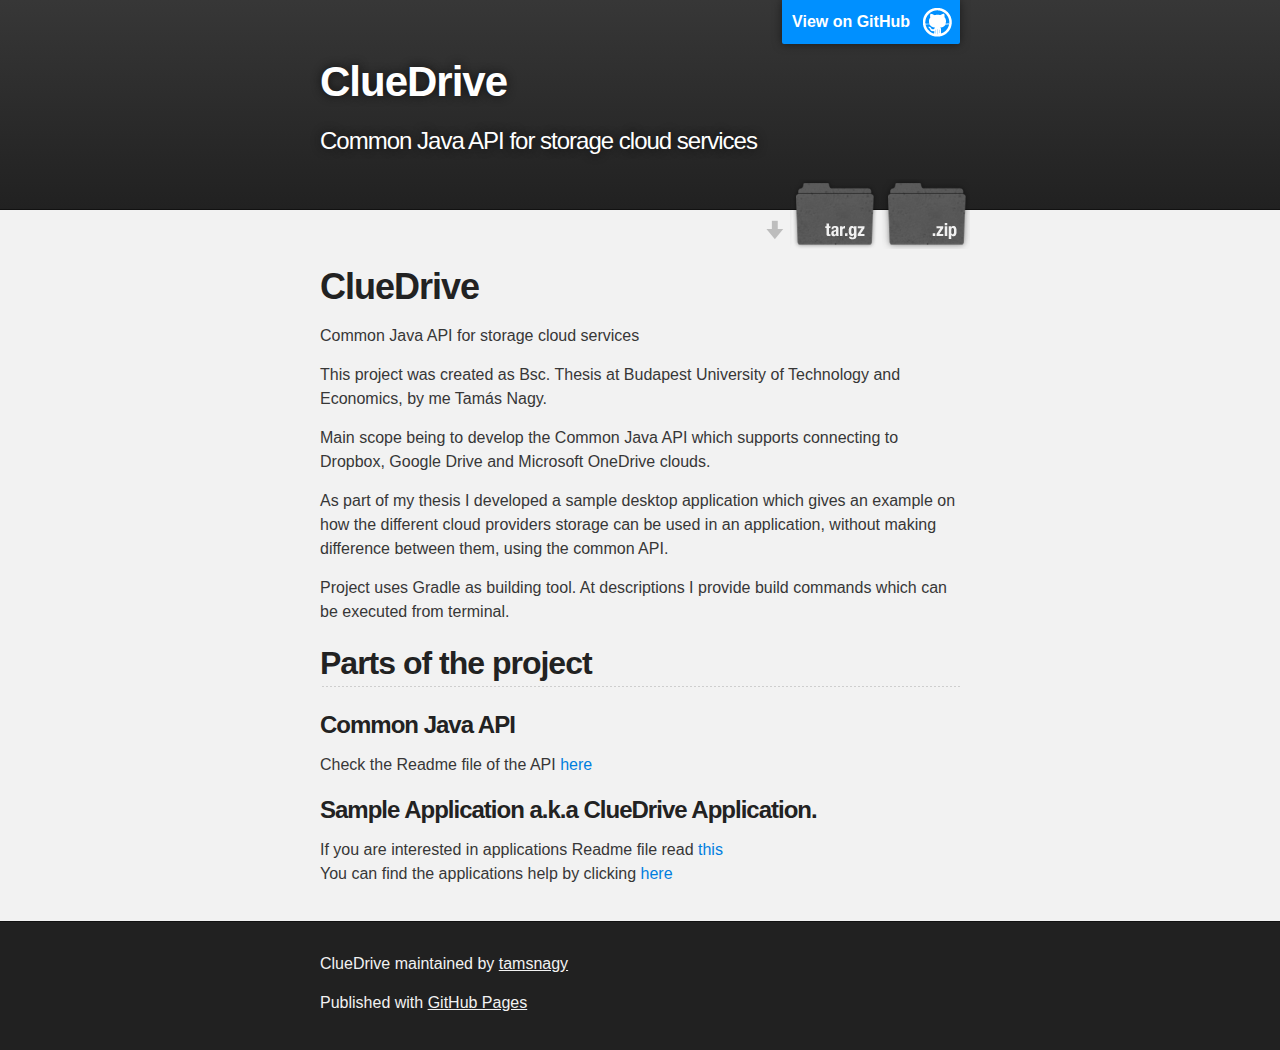
<file: index.html>
<!DOCTYPE html>
<html>

  <head>
    <meta charset='utf-8'>
    <meta http-equiv="X-UA-Compatible" content="chrome=1">
    <meta name="description" content="Cluedrive : Common Java API for storage cloud services">

    <link rel="stylesheet" type="text/css" media="screen" href="stylesheets/stylesheet.css">
    <link rel="shortcut icon" href="images/favicon.ico">

    <title>ClueDrive</title>
  </head>

  <body>

    <!-- HEADER -->
    <div id="header_wrap" class="outer">
        <header class="inner">
          <a id="forkme_banner" href="https://github.com/tamsnagy/ClueDrive">View on GitHub</a>

          <h1 id="project_title">ClueDrive</h1>
          <h2 id="project_tagline">Common Java API for storage cloud services</h2>

            <section id="downloads">
              <a class="zip_download_link" href="https://github.com/tamsnagy/ClueDrive/zipball/master">Download this project as a .zip file</a>
              <a class="tar_download_link" href="https://github.com/tamsnagy/ClueDrive/tarball/master">Download this project as a tar.gz file</a>
            </section>
        </header>
    </div>

    <!-- MAIN CONTENT -->
    <div id="main_content_wrap" class="outer">
      <section id="main_content" class="inner">
        <h1>
<a id="cluedrive" class="anchor" href="#cluedrive" aria-hidden="true"><span class="octicon octicon-link"></span></a>ClueDrive</h1>

<p>Common Java API for storage cloud services</p>

<p>This project was created as Bsc. Thesis at Budapest University of Technology and Economics, by me Tamás Nagy.</p>

<p>Main scope being to develop the Common Java API which supports connecting to Dropbox, Google Drive and Microsoft OneDrive clouds.</p>

<p>As part of my thesis I developed a sample desktop application which gives an example on how the different cloud providers storage can be used in an application, without making difference between them, using the common API.</p>

<p>Project uses Gradle as building tool. At descriptions I provide build commands which can be executed from terminal.</p>

<h2>
<a id="parts-of-the-project" class="anchor" href="#parts-of-the-project" aria-hidden="true"><span class="octicon octicon-link"></span></a>Parts of the project</h2>

<h3>
<a id="common-java-api" class="anchor" href="#common-java-api" aria-hidden="true"><span class="octicon octicon-link"></span></a>Common Java API</h3>

<p>Check the Readme file of the API <a href="https://github.com/tamsnagy/ClueDrive/blob/master/cluedrive-api/README.md">here</a></p>

<h3>
<a id="sample-application-aka-cluedrive-application" class="anchor" href="#sample-application-aka-cluedrive-application" aria-hidden="true"><span class="octicon octicon-link"></span></a>Sample Application a.k.a ClueDrive Application.</h3>

<p>If you are interested in applications Readme file read <a href="https://github.com/tamsnagy/ClueDrive/blob/master/cluedrive-application/README.md">this</a><br/>
You can find the applications help by clicking <a href="http://tamsnagy.github.io/ClueDrive/help.html">here</a></p>
      </section>
    </div>

    <!-- FOOTER  -->
    <div id="footer_wrap" class="outer">
      <footer class="inner">
        <p class="copyright">ClueDrive maintained by <a href="https://github.com/tamsnagy">tamsnagy</a></p>
        <p>Published with <a href="https://pages.github.com">GitHub Pages</a></p>
      </footer>
    </div>

    

  </body>
</html>
</file>
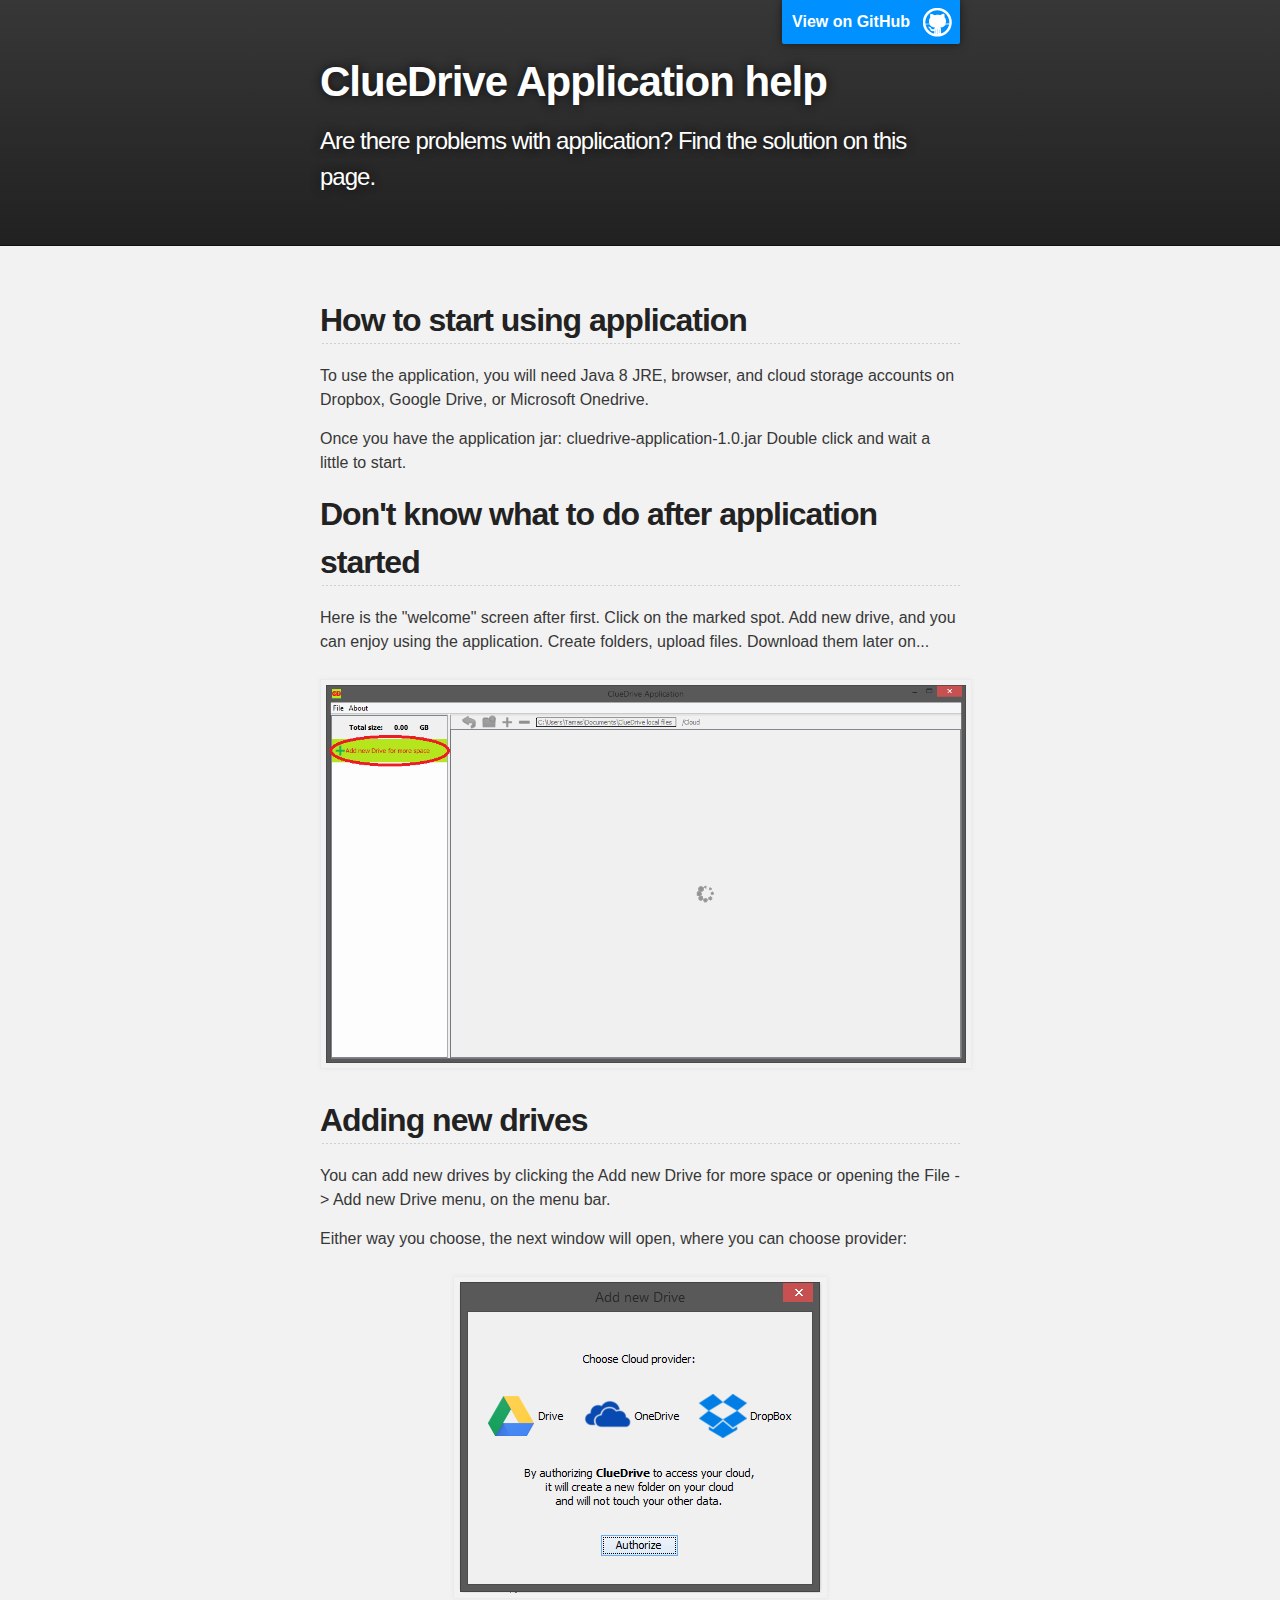
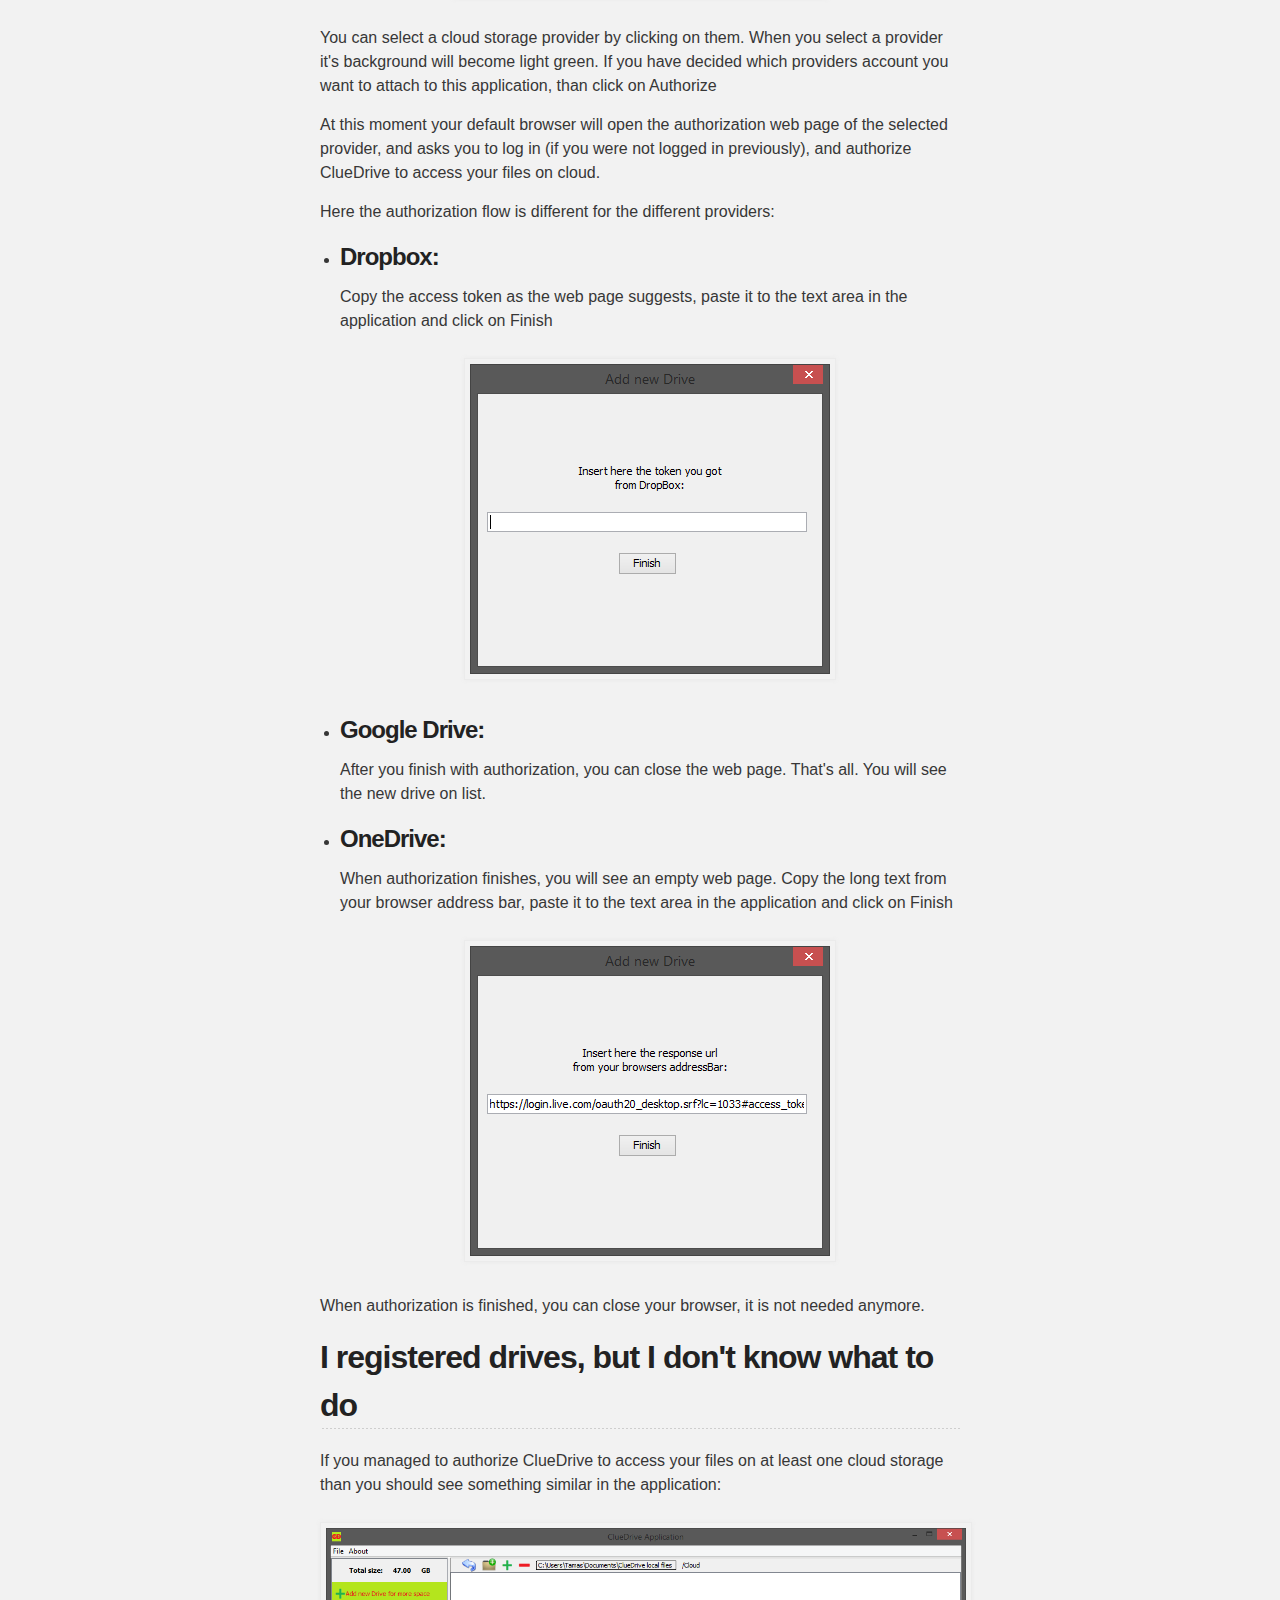
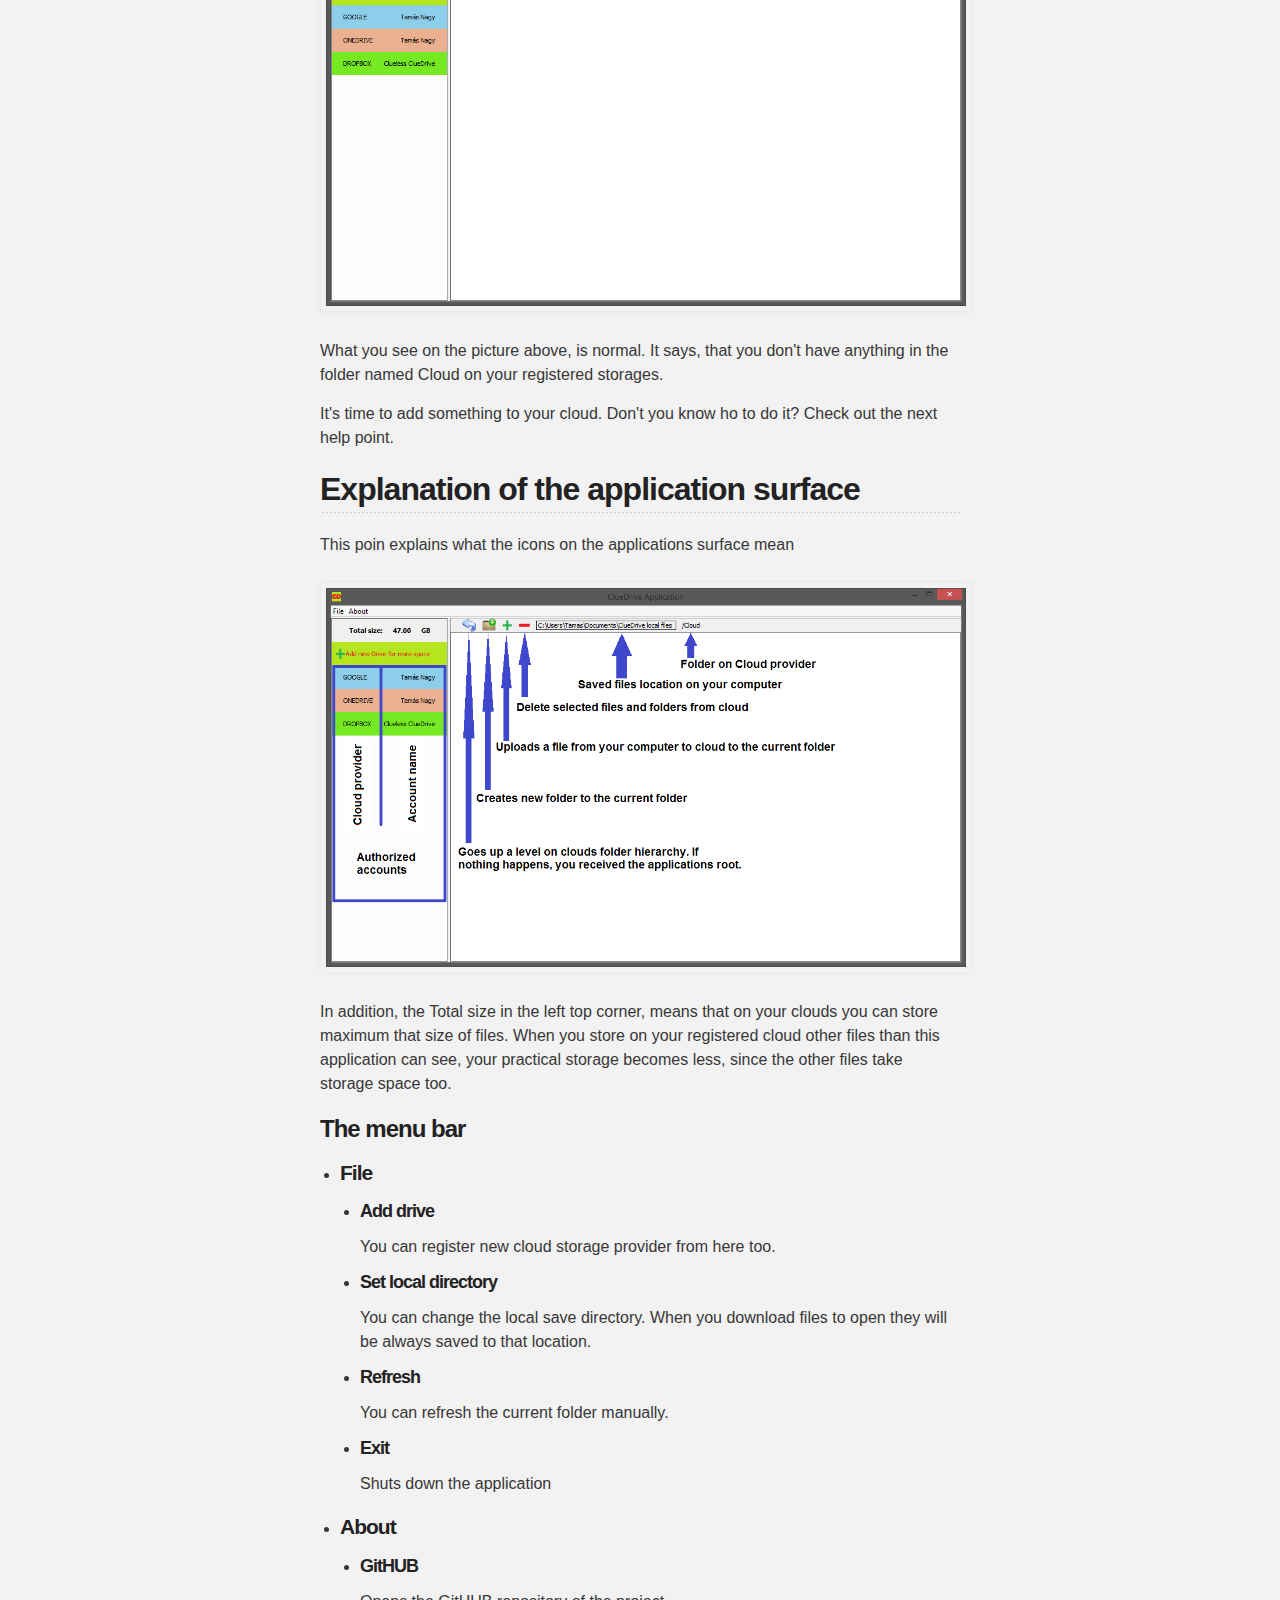
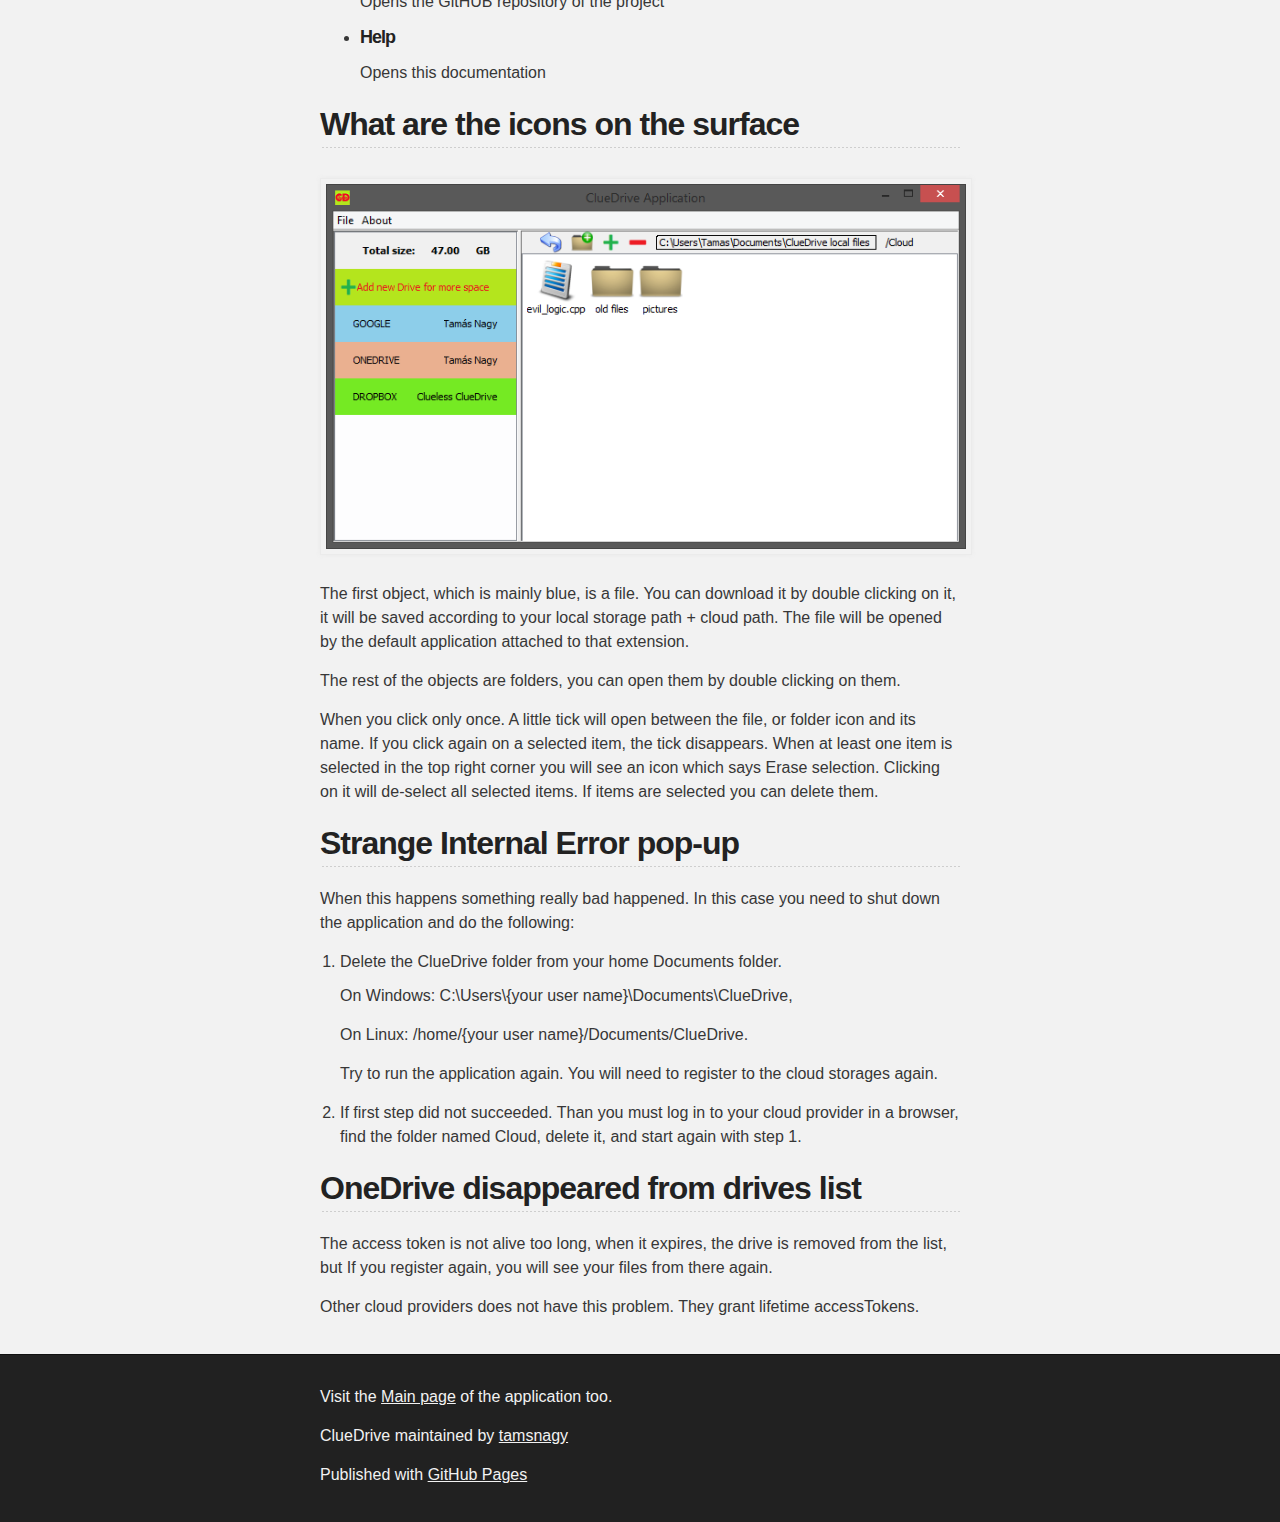
<file: help.html>
<!DOCTYPE html>
<html>

<head>
    <meta charset='utf-8'>
    <meta http-equiv="X-UA-Compatible" content="chrome=1">
    <meta name="description" content="Cluedrive : Common Java API for storage cloud services">

    <link rel="stylesheet" type="text/css" media="screen" href="stylesheets/stylesheet.css">
    <link rel="shortcut icon" href="images/favicon.ico">

    <title>ClueDrive</title>
</head>

<body>

<!-- HEADER -->
<div id="header_wrap" class="outer">
    <header class="inner">
        <a id="forkme_banner" href="https://github.com/tamsnagy/ClueDrive">View on GitHub</a>

        <h1 id="project_title">ClueDrive Application help</h1>
        <h2 id="project_tagline">Are there problems with application? Find the solution on this page.</h2>

    </header>
</div>

<!-- MAIN CONTENT -->
<div id="main_content_wrap" class="outer">
    <section id="main_content" class="inner">
        <h2>How to start using application</h2>
        <p>To use the application, you will need Java 8 JRE, browser, and cloud storage accounts on Dropbox, Google Drive, or Microsoft Onedrive.</p>
        <p>Once you have the application jar: cluedrive-application-1.0.jar Double click and wait a little to start.</p>
        
        <h2>Don't know what to do after application started</h2>
        <p>Here is the "welcome" screen after first. Click on the marked spot. Add new drive, and you can enjoy using the application. Create folders, upload files. Download them later on...</p>
        <img src="images/firstStart.png" align="middle"/>

        <h2>Adding new drives</h2>
        <p>You can add new drives by clicking the <i>Add new Drive for more space</i> or opening the <i>File -> Add new Drive</i> menu, on the menu bar.</p>
        <p>Either way you choose, the next window will open, where you can choose provider:</p>
        <center><img src="images/chooser.png" align="middle"/></center>
        <p>You can select a cloud storage provider by clicking on them. When you select a provider it's background will become light green. If you have decided which providers account you want to attach to this application, than click on Authorize</p>
        <p>At this moment your default browser will open the authorization web page of the selected provider, and asks you to log in (if you were not logged in previously), and authorize ClueDrive to access your files on cloud.</p>
        <p>Here the authorization flow is different for the different providers:</p>
        <ul>
            <li><h3>Dropbox:</h3>
                <p>
                    Copy the access token as the web page suggests, paste it to the text area in the application and click on Finish
                    <center><img src="images/dropbox.png"></center>
                </p>
            </li>
            <li><h3>Google Drive:</h3>
                <p>After you finish with authorization, you can close the web page. That's all. You will see the new drive on list.</p>
            </li>
            <li><h3>OneDrive:</h3>
                <p>
                    When authorization finishes, you will see an empty web page. Copy the long text from your browser address bar, paste it to the text area in the application and click on Finish
                    <center><img src="images/onedrive.png"></center>
                </p>
            </li>
        </ul>
        <p>When authorization is finished, you can close your browser, it is not needed anymore.</p>

        <h2>I registered drives, but I don't know what to do</h2>
        <p>If you managed to authorize ClueDrive to access your files on at least one cloud storage than you should see something similar in the application:</p>
        <center><img src="images/registered.png"></center>
        <p>What you see on the picture above, is normal. It says, that you don't have anything in the folder named <i>Cloud</i> on your registered storages.</p>
        <p>It's time to add something to your cloud. Don't you know ho to do it? Check out the next help point.</p>

        <h2>Explanation of the application surface</h2>
        <p>This poin explains what the icons on the applications surface mean</p>
        <center><img src="images/explain.png"></center>
        <p>In addition, the Total size in the left top corner, means that on your clouds you can store maximum that size of files. When you store on your registered cloud other files than this application can see, your practical storage becomes less, since the other files take storage space too.</p>
        <h3>The menu bar</h3>
        <ul>
            <li>
                <h4>File</h4>
                <ul>
                    <li><h5>Add drive</h5>You can register new cloud storage provider from here too.</li>
                    <li><h5>Set local directory</h5>You can change the local save directory. When you download files to open they will be always saved to that location.</li>
                    <li><h5>Refresh</h5>You can refresh the current folder manually.</li>
                    <li><h5>Exit</h5>Shuts down the application</li>
                </ul>
            </li>
            <li>
                <h4>About</h4>
                <ul>
                    <li><h5>GitHUB</h5>Opens the GitHUB repository of the project</li>
                    <li><h5>Help</h5>Opens this documentation</li>
                </ul>
            </li>
        </ul>

        <h2>What are the icons on the surface</h2>
        <center><img src="images/files.png"></center>
        <p>The first object, which is mainly blue, is a file. You can download it by double clicking on it, it will be saved according to your local storage path + cloud path. The file will be opened by the default application attached to that extension.</p>
        <p>The rest of the objects are folders, you can open them by double clicking on them.</p>
        <p>When you click only once. A little tick will open between the file, or folder icon and its name. If you click again on a selected item, the tick disappears. When at least one item is selected in the top right corner you will see an icon which says Erase selection. Clicking on it will de-select all selected items. If items are selected you can delete them.</p>

        <h2>Strange Internal Error pop-up</h2>
        <p>When this happens something really bad happened. In this case you need to shut down the application and do the following:</p>
        <ol>
            <li>Delete the <b>ClueDrive</b> folder from your home Documents folder.
                <p>On Windows: C:\Users\{your user name}\Documents\ClueDrive,</p>
                <p>On Linux: /home/{your user name}/Documents/ClueDrive.</p>
                <p>Try to run the application again. You will need to register to the cloud storages again.</p>
            </li>
            <li>If first step did not succeeded. Than you must log in to your cloud provider in a browser, find the folder named Cloud, delete it, and start again with step 1.</li>
        </ol>

        <h2>OneDrive disappeared from drives list</h2>
        <p>The access token is not alive too long, when it expires, the drive is removed from the list, but If you register again, you will see your files from there again.</p>
        <p>Other cloud providers does not have this problem. They grant lifetime accessTokens.</p>
    </section>
</div>

<!-- FOOTER  -->
<div id="footer_wrap" class="outer">
    <footer class="inner">
        <p>Visit the <a href="http://tamsnagy.github.io/ClueDrive/index.html">Main page</a> of the application too.</p>
        <p class="copyright">ClueDrive maintained by <a href="https://github.com/tamsnagy">tamsnagy</a></p>
        <p>Published with <a href="https://pages.github.com">GitHub Pages</a></p>
    </footer>
</div>



</body>
</html>
</file>
<file: stylesheets/stylesheet.css>
/*******************************************************************************
Slate Theme for GitHub Pages
by Jason Costello, @jsncostello
*******************************************************************************/

@import url(github-light.css);

/*******************************************************************************
MeyerWeb Reset
*******************************************************************************/

html, body, div, span, applet, object, iframe,
h1, h2, h3, h4, h5, h6, p, blockquote, pre,
a, abbr, acronym, address, big, cite, code,
del, dfn, em, img, ins, kbd, q, s, samp,
small, strike, strong, sub, sup, tt, var,
b, u, i, center,
dl, dt, dd, ol, ul, li,
fieldset, form, label, legend,
table, caption, tbody, tfoot, thead, tr, th, td,
article, aside, canvas, details, embed,
figure, figcaption, footer, header, hgroup,
menu, nav, output, ruby, section, summary,
time, mark, audio, video {
  margin: 0;
  padding: 0;
  border: 0;
  font: inherit;
  vertical-align: baseline;
}

/* HTML5 display-role reset for older browsers */
article, aside, details, figcaption, figure,
footer, header, hgroup, menu, nav, section {
  display: block;
}

ol, ul {
  list-style: none;
}

table {
  border-collapse: collapse;
  border-spacing: 0;
}

/*******************************************************************************
Theme Styles
*******************************************************************************/

body {
  box-sizing: border-box;
  color:#373737;
  background: #212121;
  font-size: 16px;
  font-family: 'Myriad Pro', Calibri, Helvetica, Arial, sans-serif;
  line-height: 1.5;
  -webkit-font-smoothing: antialiased;
}

h1, h2, h3, h4, h5, h6 {
  margin: 10px 0;
  font-weight: 700;
  color:#222222;
  font-family: 'Lucida Grande', 'Calibri', Helvetica, Arial, sans-serif;
  letter-spacing: -1px;
}

h1 {
  font-size: 36px;
  font-weight: 700;
}

h2 {
  padding-bottom: 10px;
  font-size: 32px;
  background: url('../images/bg_hr.png') repeat-x bottom;
}

h3 {
  font-size: 24px;
}

h4 {
  font-size: 21px;
}

h5 {
  font-size: 18px;
}

h6 {
  font-size: 16px;
}

p {
  margin: 10px 0 15px 0;
}

footer p {
  color: #f2f2f2;
}

a {
  text-decoration: none;
  color: #007edf;
  text-shadow: none;

  transition: color 0.5s ease;
  transition: text-shadow 0.5s ease;
  -webkit-transition: color 0.5s ease;
  -webkit-transition: text-shadow 0.5s ease;
  -moz-transition: color 0.5s ease;
  -moz-transition: text-shadow 0.5s ease;
  -o-transition: color 0.5s ease;
  -o-transition: text-shadow 0.5s ease;
  -ms-transition: color 0.5s ease;
  -ms-transition: text-shadow 0.5s ease;
}

a:hover, a:focus {text-decoration: underline;}

footer a {
  color: #F2F2F2;
  text-decoration: underline;
}

em {
  font-style: italic;
}

strong {
  font-weight: bold;
}

img {
  position: relative;
  margin: 0 auto;
  max-width: 100%;
  padding: 5px;
  margin: 10px 0 10px 0;
  border: 1px solid #ebebeb;

  box-shadow: 0 0 5px #ebebeb;
  -webkit-box-shadow: 0 0 5px #ebebeb;
  -moz-box-shadow: 0 0 5px #ebebeb;
  -o-box-shadow: 0 0 5px #ebebeb;
  -ms-box-shadow: 0 0 5px #ebebeb;
}

p img {
  display: inline;
  margin: 0;
  padding: 0;
  vertical-align: middle;
  text-align: center;
  border: none;
}

pre, code {
  width: 100%;
  color: #222;
  background-color: #fff;

  font-family: Monaco, "Bitstream Vera Sans Mono", "Lucida Console", Terminal, monospace;
  font-size: 14px;

  border-radius: 2px;
  -moz-border-radius: 2px;
  -webkit-border-radius: 2px;
}

pre {
  width: 100%;
  padding: 10px;
  box-shadow: 0 0 10px rgba(0,0,0,.1);
  overflow: auto;
}

code {
  padding: 3px;
  margin: 0 3px;
  box-shadow: 0 0 10px rgba(0,0,0,.1);
}

pre code {
  display: block;
  box-shadow: none;
}

blockquote {
  color: #666;
  margin-bottom: 20px;
  padding: 0 0 0 20px;
  border-left: 3px solid #bbb;
}


ul, ol, dl {
  margin-bottom: 15px
}

ul {
  list-style-position: inside;
  list-style: disc;
  padding-left: 20px;
}

ol {
  list-style-position: inside;
  list-style: decimal;
  padding-left: 20px;
}

dl dt {
  font-weight: bold;
}

dl dd {
  padding-left: 20px;
  font-style: italic;
}

dl p {
  padding-left: 20px;
  font-style: italic;
}

hr {
  height: 1px;
  margin-bottom: 5px;
  border: none;
  background: url('../images/bg_hr.png') repeat-x center;
}

table {
  border: 1px solid #373737;
  margin-bottom: 20px;
  text-align: left;
 }

th {
  font-family: 'Lucida Grande', 'Helvetica Neue', Helvetica, Arial, sans-serif;
  padding: 10px;
  background: #373737;
  color: #fff;
 }

td {
  padding: 10px;
  border: 1px solid #373737;
 }

form {
  background: #f2f2f2;
  padding: 20px;
}

/*******************************************************************************
Full-Width Styles
*******************************************************************************/

.outer {
  width: 100%;
}

.inner {
  position: relative;
  max-width: 640px;
  padding: 20px 10px;
  margin: 0 auto;
}

#forkme_banner {
  display: block;
  position: absolute;
  top:0;
  right: 10px;
  z-index: 10;
  padding: 10px 50px 10px 10px;
  color: #fff;
  background: url('../images/blacktocat.png') #0090ff no-repeat 95% 50%;
  font-weight: 700;
  box-shadow: 0 0 10px rgba(0,0,0,.5);
  border-bottom-left-radius: 2px;
  border-bottom-right-radius: 2px;
}

#header_wrap {
  background: #212121;
  background: -moz-linear-gradient(top, #373737, #212121);
  background: -webkit-linear-gradient(top, #373737, #212121);
  background: -ms-linear-gradient(top, #373737, #212121);
  background: -o-linear-gradient(top, #373737, #212121);
  background: linear-gradient(top, #373737, #212121);
}

#header_wrap .inner {
  padding: 50px 10px 30px 10px;
}

#project_title {
  margin: 0;
  color: #fff;
  font-size: 42px;
  font-weight: 700;
  text-shadow: #111 0px 0px 10px;
}

#project_tagline {
  color: #fff;
  font-size: 24px;
  font-weight: 300;
  background: none;
  text-shadow: #111 0px 0px 10px;
}

#downloads {
  position: absolute;
  width: 210px;
  z-index: 10;
  bottom: -40px;
  right: 0;
  height: 70px;
  background: url('../images/icon_download.png') no-repeat 0% 90%;
}

.zip_download_link {
  display: block;
  float: right;
  width: 90px;
  height:70px;
  text-indent: -5000px;
  overflow: hidden;
  background: url(../images/sprite_download.png) no-repeat bottom left;
}

.tar_download_link {
  display: block;
  float: right;
  width: 90px;
  height:70px;
  text-indent: -5000px;
  overflow: hidden;
  background: url(../images/sprite_download.png) no-repeat bottom right;
  margin-left: 10px;
}

.zip_download_link:hover {
  background: url(../images/sprite_download.png) no-repeat top left;
}

.tar_download_link:hover {
  background: url(../images/sprite_download.png) no-repeat top right;
}

#main_content_wrap {
  background: #f2f2f2;
  border-top: 1px solid #111;
  border-bottom: 1px solid #111;
}

#main_content {
  padding-top: 40px;
}

#footer_wrap {
  background: #212121;
}



/*******************************************************************************
Small Device Styles
*******************************************************************************/

@media screen and (max-width: 480px) {
  body {
    font-size:14px;
  }

  #downloads {
    display: none;
  }

  .inner {
    min-width: 320px;
    max-width: 480px;
  }

  #project_title {
  font-size: 32px;
  }

  h1 {
    font-size: 28px;
  }

  h2 {
    font-size: 24px;
  }

  h3 {
    font-size: 21px;
  }

  h4 {
    font-size: 18px;
  }

  h5 {
    font-size: 14px;
  }

  h6 {
    font-size: 12px;
  }

  code, pre {
    min-width: 320px;
    max-width: 480px;
    font-size: 11px;
  }

}
</file>
